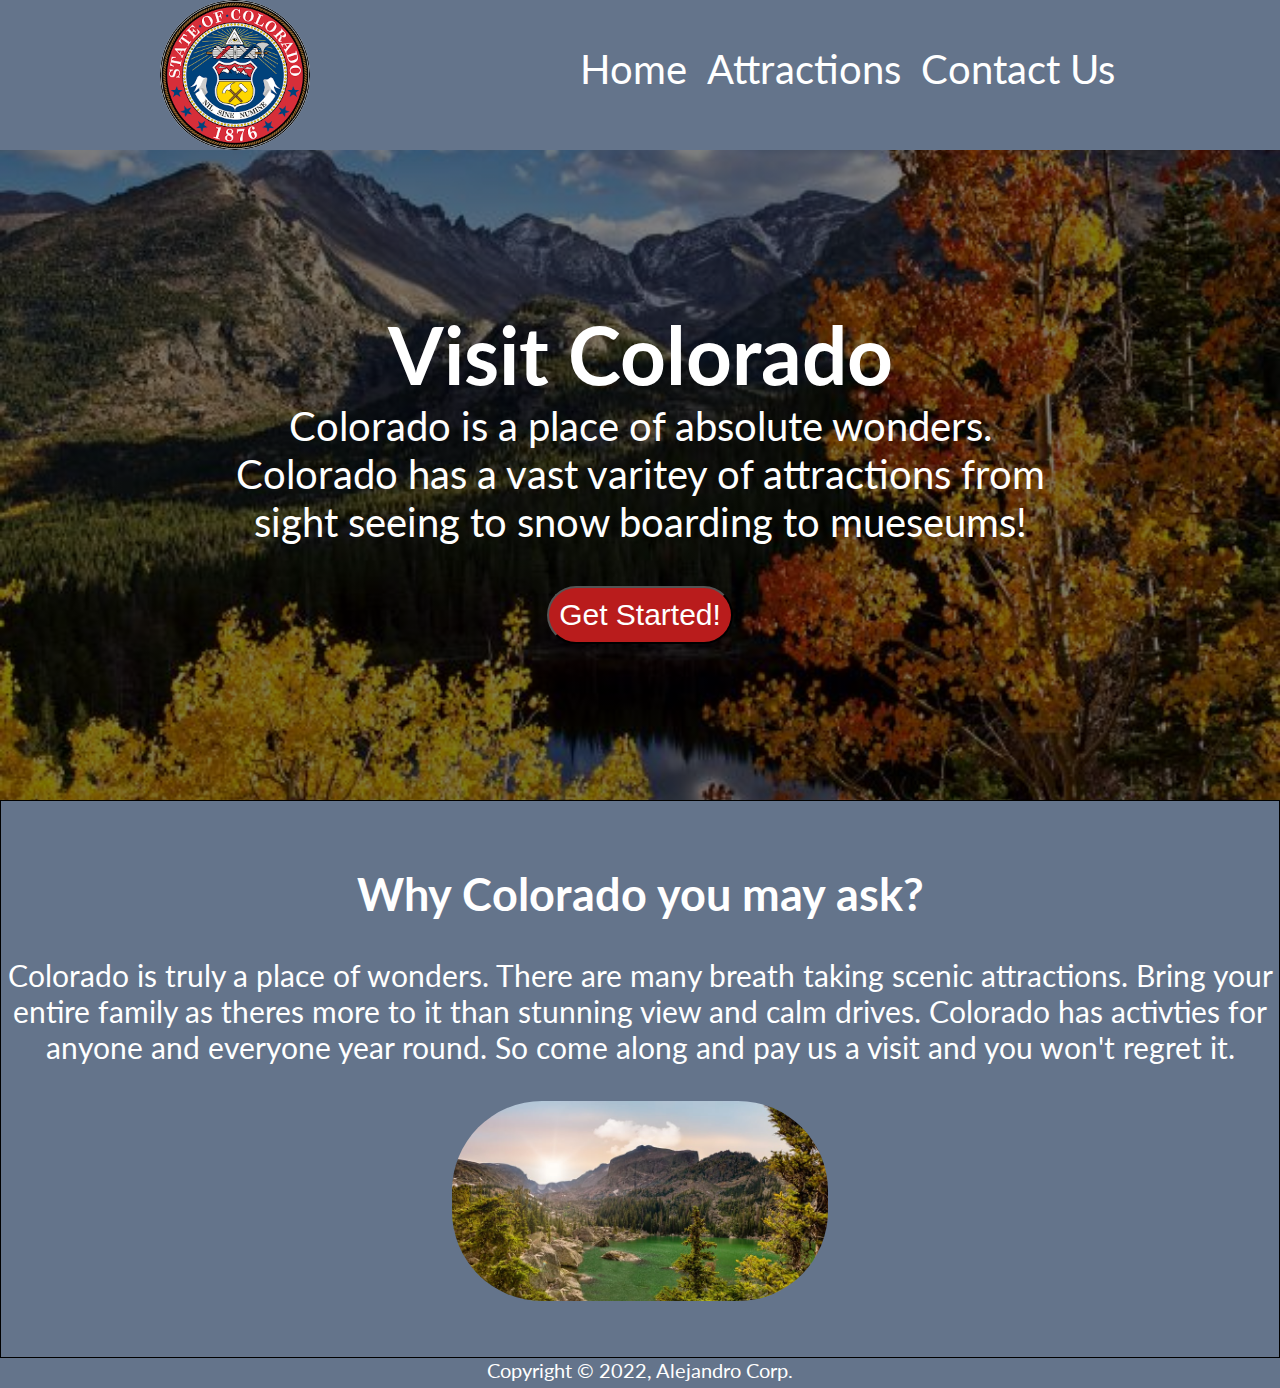
<file: index.html>
<!DOCTYPE html>
<html lang="en">
<head>
    <meta charset="UTF-8">
    <meta http-equiv="X-UA-Compatible" content="IE=edge">
    <meta name="viewport" content="width=device-width, initial-scale=1.0">
    <meta name="description" content="A quick guide to colorado and the sites it has.">
    <title>Tourist Guide</title>
    <link rel="stylesheet" href="style.css"/>
    <link rel="preconnect" href="https://fonts.googleapis.com"> 
<link rel="preconnect" href="https://fonts.gstatic.com" crossorigin> 
<link href="https://fonts.googleapis.com/css2?family=Lato:wght@100;700;900&display=swap" rel="stylesheet">
</head>
<body>
    <section class="hero">
        <nav>
            <img class="logo" src="images/coloradologo.png" alt="state seal of colorado"/>   <!-- corner logo and below is the list of contents on the site-->
            <ul>
                <li>
                    <a href="index.html">Home</a>
                </li>
                <li>
                    <a href="attraction.html"> Attractions</a>
                </li>
                <li><a href="contact.html">Contact Us</a>
                </li>
            </ul>
        </nav>
       
    <section class="hero-image">
        <section class="hero-text">
            <h1>Visit Colorado </h1>
            <p>Colorado is a place of absolute wonders.<br>
                Colorado has a vast varitey of attractions from sight seeing to snow boarding to mueseums!</p>
                <button class="button1">Get Started!</button>
        </section>
    </section>
        
         
    <section class="description">
        <br>
        <h2>Why Colorado you may ask?</h2>
    <br>
        <p> Colorado is truly a place of wonders. There are many breath taking scenic attractions. 
            Bring your entire family as theres more to it than stunning view and calm drives.
            Colorado has activties for anyone and everyone year round. 
            So come along and pay us a visit and you won't regret it. 
        </p>
        <br>
        <img class="sightsee" src="images/sightsee.png" alt="prettyviewofsomeforest"/>
    </section>

    <footer>
        <p>
          Copyright &copy; 2022, Alejandro Corp.
        </p>
      </footer>
   
</body>
</html>
</file>
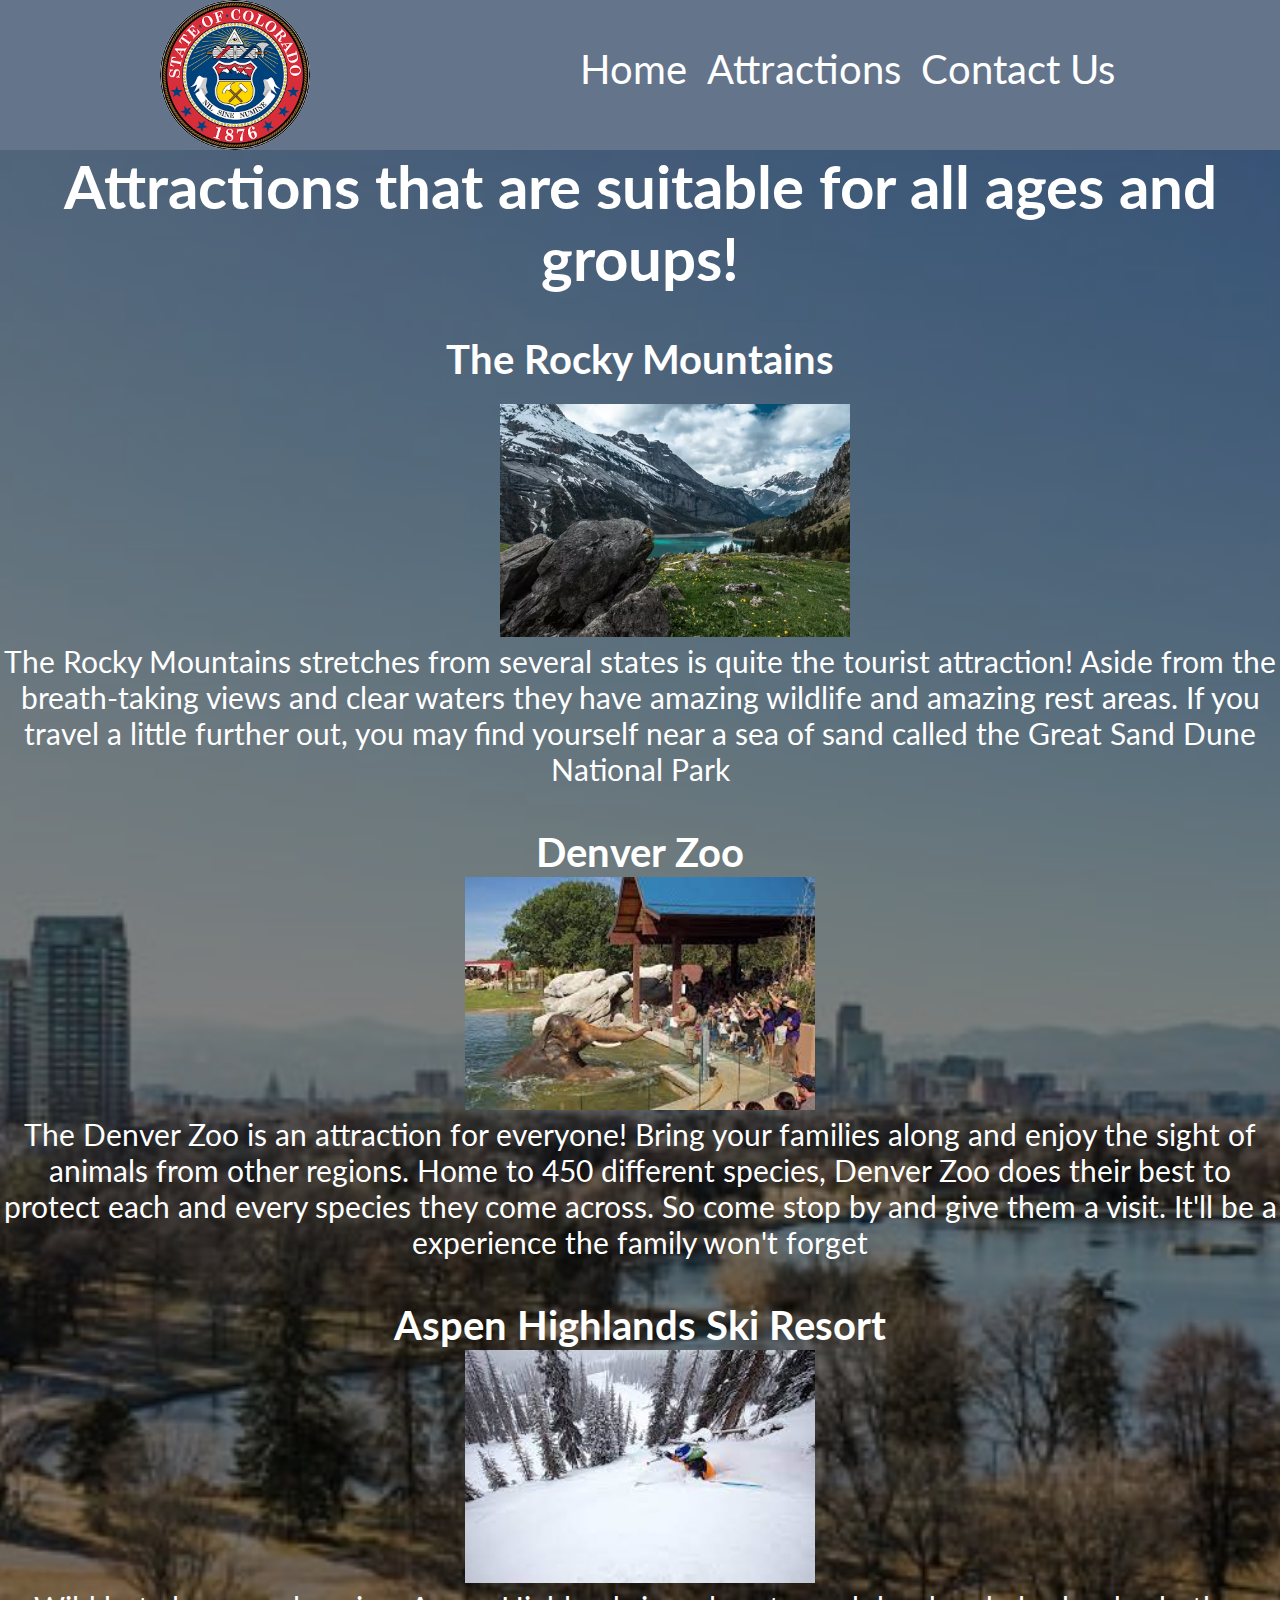
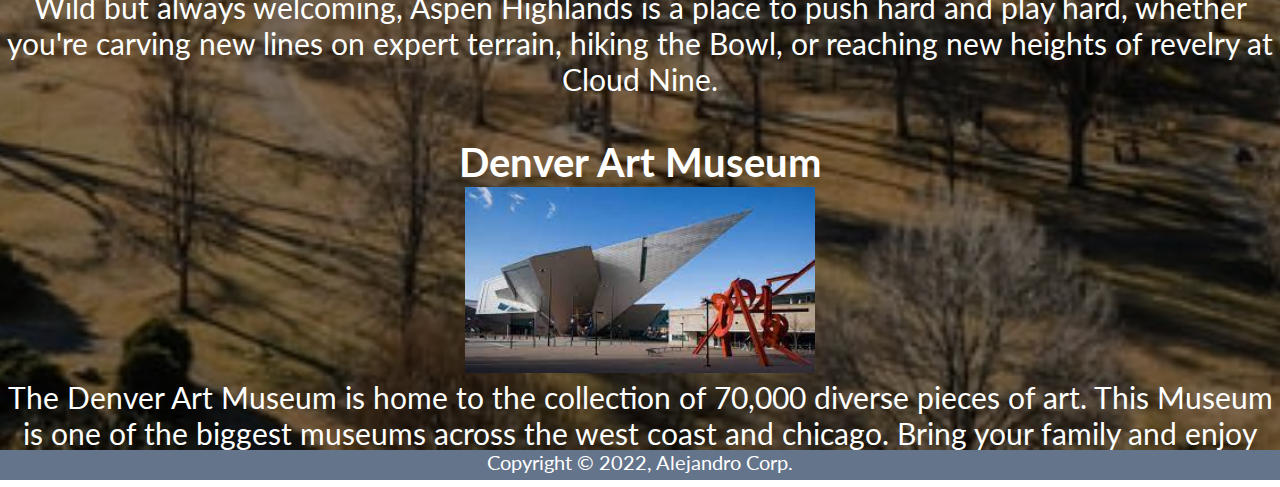
<file: attraction.html>
<!DOCTYPE html>
<html lang="en">
<head>
    <meta charset="UTF-8">
    <meta http-equiv="X-UA-Compatible" content="IE=edge">
    <meta name="viewport" content="width=device-width, initial-scale=1.0">
    <meta name="description" content="A small list of attractions to visit whilst you enjoy your stay in colorado.">
    <title>Attractions to visit</title>
    <link rel="stylesheet" href="style.css"/>
    <link rel="preconnect" href="https://fonts.googleapis.com"> 
    <link rel="preconnect" href="https://fonts.gstatic.com" crossorigin> 
    <link href="https://fonts.googleapis.com/css2?family=Lato:wght@100;700;900&display=swap" rel="stylesheet">
</head>
<body>
    <section class="hero">
        <nav>
            <img class="logo" src="images/coloradologo.png" alt="stateseal"/>   <!-- corner logo and below is the list of contents on the site-->
            <ul>
                <li>
                    <a href="index.html">Home</a>
                </li>
                <li>
                    <a href="attraction.html"> Attractions</a>
                </li>
                <li><a href="contact.html">Contact Us</a>
                </li>
            </ul>
        </nav>
        </section>
<section class="prettyx">
    <h1>Attractions that are suitable for all ages and groups!</h1>
    <br>
    <h2><a href="https://www.nps.gov/romo/index.htm">The Rocky Mountains</a></h2>
<img class="attract1" src="images/rockyx.avif" alt="first attraction">
    <p>The Rocky Mountains stretches from several states is quite the tourist attraction!
    Aside from the breath-taking views and clear waters they have amazing wildlife and amazing rest areas.
If you travel a little further out, you may find yourself near a sea of sand called the Great Sand Dune National Park</p>
<!--Attraction 2 -->
<br>
<h2><a href="https://denverzoo.org/">Denver Zoo</a></h2>
<img class="attract2" src="images/attraction2.png" alt="second attraction">
<p>The Denver Zoo is an attraction for everyone! Bring your families along and enjoy the sight of animals from other regions.
    Home to 450 different species, Denver Zoo does their best to protect each and every species they come across. So come stop by and give them a visit. 
    It'll be a experience the family won't forget </p>
<br>
<h2><a href="https://www.aspensnowmass.com/four-mountains/aspen-highlands"> Aspen Highlands Ski Resort</a></h2>
<img class="attract3" src="images/attraction3.png" alt="third attraction">
<p> Wild but always welcoming, Aspen Highlands is a place to push hard and play hard,
 whether you're carving new lines on expert terrain, hiking the Bowl, or reaching new heights of revelry at Cloud Nine.</p>
<br>

<h2><a href="https://www.denverartmuseum.org/en"> Denver Art Museum</a></h2>
<img class="attract4" src="images/attraction4.png" alt="fourth attraction">
<p > The Denver Art Museum is home to the collection of 70,000 diverse pieces of art. This Museum is one of the biggest museums across the west coast and chicago. 
    Bring your family and enjoy the art. Any audience can enjoy a trip here, so come give us a vist! </p>
</section>
</body>
     <footer>
        <p>
          Copyright &copy; 2022, Alejandro Corp.
        </p>
      </footer>
</html>
</file>
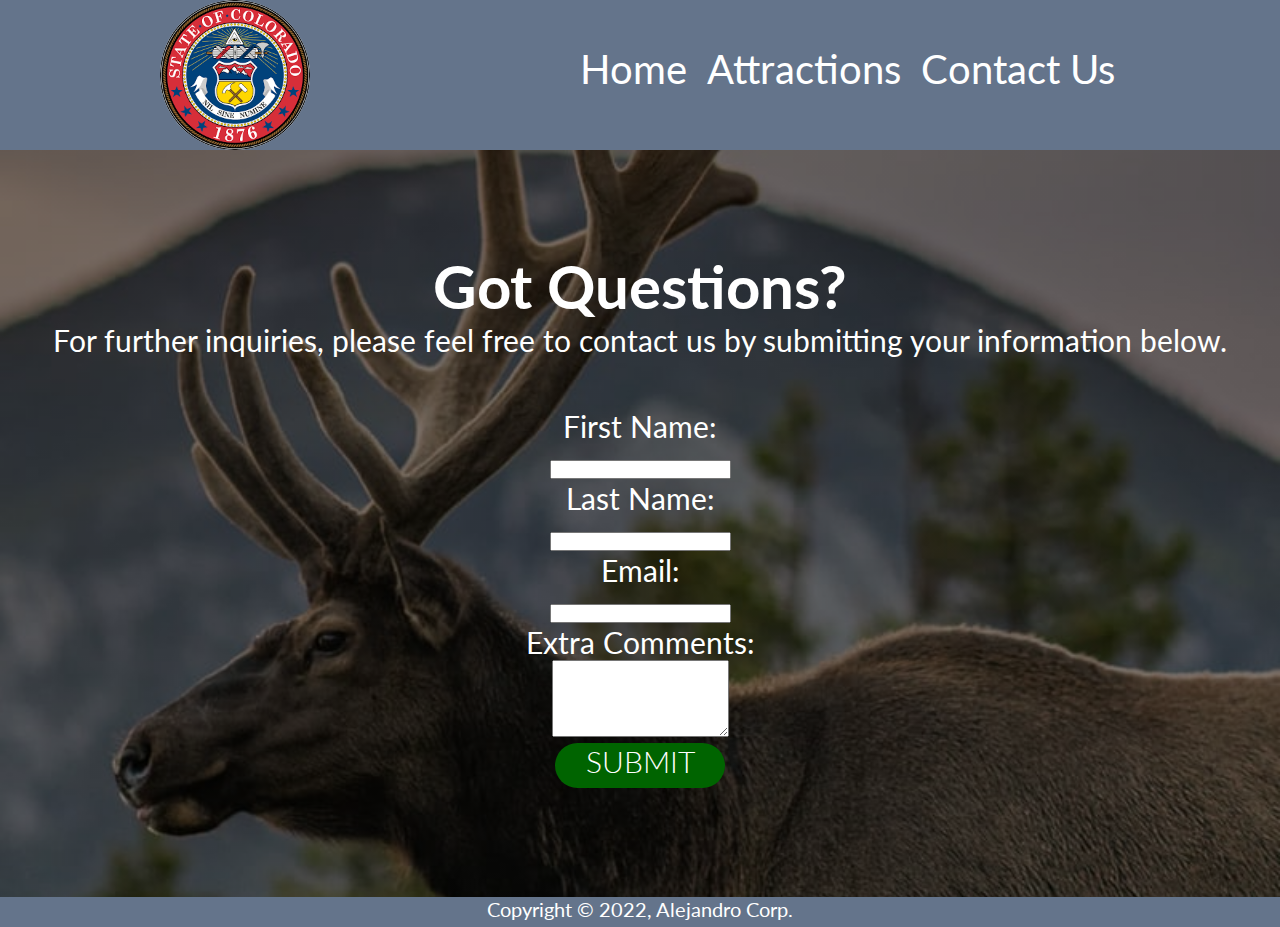
<file: contact.html>
<!DOCTYPE html>
<html lang="en">
<head>
    <meta charset="UTF-8">
    <meta http-equiv="X-UA-Compatible" content="IE=edge">
    <meta name="viewport" content="width=device-width, initial-scale=1.0">
    <meta name="description" content="contact page, and forms to leave information.">
    <title>Contact Us!</title>
    <link rel="stylesheet" href="style.css"/>
    <link rel="preconnect" href="https://fonts.googleapis.com"> 
    <link rel="preconnect" href="https://fonts.gstatic.com" crossorigin> 
    <link href="https://fonts.googleapis.com/css2?family=Lato:wght@100;700;900&display=swap" rel="stylesheet">
</head>
<body>
        <section class="hero">
            <nav>
                <img class="logo" src="images/coloradologo.png" alt="stateseal"/>   <!-- corner logo and below is the list of contents on the site-->
                <ul>
                    <li>
                        <a href="index.html">Home</a>
                    </li>
                    <li>
                        <a href="attraction.html"> Attractions</a>
                    </li>
                    <li><a href="contact.html">Contact Us</a>
                    </li>
                </ul>
            </nav>
        </section>
        <section class="eyecontact">
            <h1>Got Questions?</h1>
            <p>For further inquiries, please feel free to contact us by submitting your information below.</p>

            <section class="labelz">
                <form>
                    <label for="fname">First Name:</label> <br>
                    <input type="text" id="fname" name="fname"> <br>

                    <label for="lname">Last Name:</label> <br>
                    <input type="text" id="lname" name="lname"> <br>

                    <label for="email">Email:</label> <br>
                    <input type="email" id="email" name="email"> <br>

                    <label for="textarea">Extra Comments:</label> <br>
                    <textarea id="textarea" rows="5" name="textarea"></textarea>
                     <br>
                </form> 
            <section class="button">SUBMIT</section>
            </section>   
        </section>

        <footer>
            <p>
              Copyright &copy; 2022, Alejandro Corp.
            </p>
          </footer>  
</body>

</html>
</file>
<file: style.css>
* {
    padding: 0;
    margin: 0;
}
body{
    font-family: 'Lato', sans-serif;
    
}
.hero-image {
    background-image: linear-gradient(rgba(0,0,0,0.5), rgba(0,0,0,0.5)), url("/images/col-background.png");  /* linear-gradient darkens the background... helps reader */
    background-color: #cccccc;
    height: 650px;
    background-size: cover;
    background-repeat: no-repeat;
    background-position: center;
    position: relative;
    display: flex;
    justify-content: center;
    align-items: center;
    flex-direction: row;
  }
  .hero-text{
      width: 70%;
  }

  .hero {
    background-color: rgb(100 116 139);
    color: white;
    font-size:40px;
    text-align: center;
}

nav img{
    float: left;
    height: 150px;
    border-radius: 80px;

}

nav ul{
    float: right;
    padding-top: 40px;
}

nav{
    overflow: auto;
    width: 75%;
    margin: 0 auto;

}
 
nav ul li{
    list-style-type: none;
    padding: 5px;
    display: inline-block;
}

a{
    font-size: 40px;
    text-decoration: none;
    color: #fff;
}

.description{
    background-color: rgb(100 116 139);
    color: #fff;
    text-align: center;
    font-size: 30px;
    padding-top: 30px;
    padding-bottom: 50px;
    border: black 1px solid;
}
/* p{
    border:#fff 1px solid;
} */

.sightsee{
    height: 200px;
    border-radius: 90px ;
}

footer{
	background-color: rgb(100 116 139); 
font-size: 20px;
width:100%;
height: 30px;
color: white;
text-align:center;
position: absolute;
}
/* THIS IS THE SECOND PAGE ( ATTRACTIONS ) CODE  */

.prettyx {
    background-image: linear-gradient(rgba(0,0,0,0.5), rgba(0,0,0,0.5)), url("/images/city-park.png");  /* linear-gradient darkens the background... helps reader */
    background-color: #cccccc;
    height: 1900px;
    background-size: cover;
    background-repeat: no-repeat;
    background-position: center;
    position: relative;
    color: #fff;
    text-align: center;
    font-size: 30px;
  }
 
.attract1{
    width: 350px;
    margin-top: 20px;
    margin-left: 500px;
    margin-right: 500px;
}

.attract2{
    width: 350px;
}

.attract3{
    width: 350px;
}

.attract4{
    width: 350px;
}



  /* THIS IS THE THIRD PAGE (CONTACT PAGE) CODE */

  .eyecontact{
    background-image: linear-gradient(rgba(0,0,0,0.5), rgba(0,0,0,0.5)), url("/images/elkboy.png");  /* linear-gradient darkens the background... helps reader */
    background-color: #cccccc;
    background-size: cover;
    background-repeat: no-repeat;
    background-position: center;
    min-height: 83vh;
    position: relative;
    text-align: center;
    color: #fff;
    font-size: 30px;
  }
  .eyecontact h1{
      padding-top: 100px;
  }
.labelz{
    padding-top: 50px;
    margin-bottom: 30px;
}









/* THIS IS FOR THE BUTTON ... ADDED EXTRA FOR FUN */

.button1{

    border-radius: 40px;
    text-align: center;
    background-color: rgb(185 28 28);
    font-size: 30px;
    font-weight: 100;
    padding: 10px;
    margin-top: 40px;
    transition: background-color .5s ease-in;
    color: #fff;
    
}

.button1:hover {
    background-color: orangered ;
}

 
.button1:active {
    background-color: green;
    color: greenyellow ;
} 

/* both buttons are the same as one another, just different colors */
.button{
    width: 170px;
    height: 45px;
    border-radius: 40px;
    text-align: center;
    background-color: darkgreen;
    font-size: 30px;
    font-weight: 300;
    margin: 0 auto;
    transition: background-color .5s ease-in;
    
}

.button:hover {
    background-color: lightgreen ;
}

 
.button:active {
    background-color: lightgreen;
    color: black ;
}
</file>
